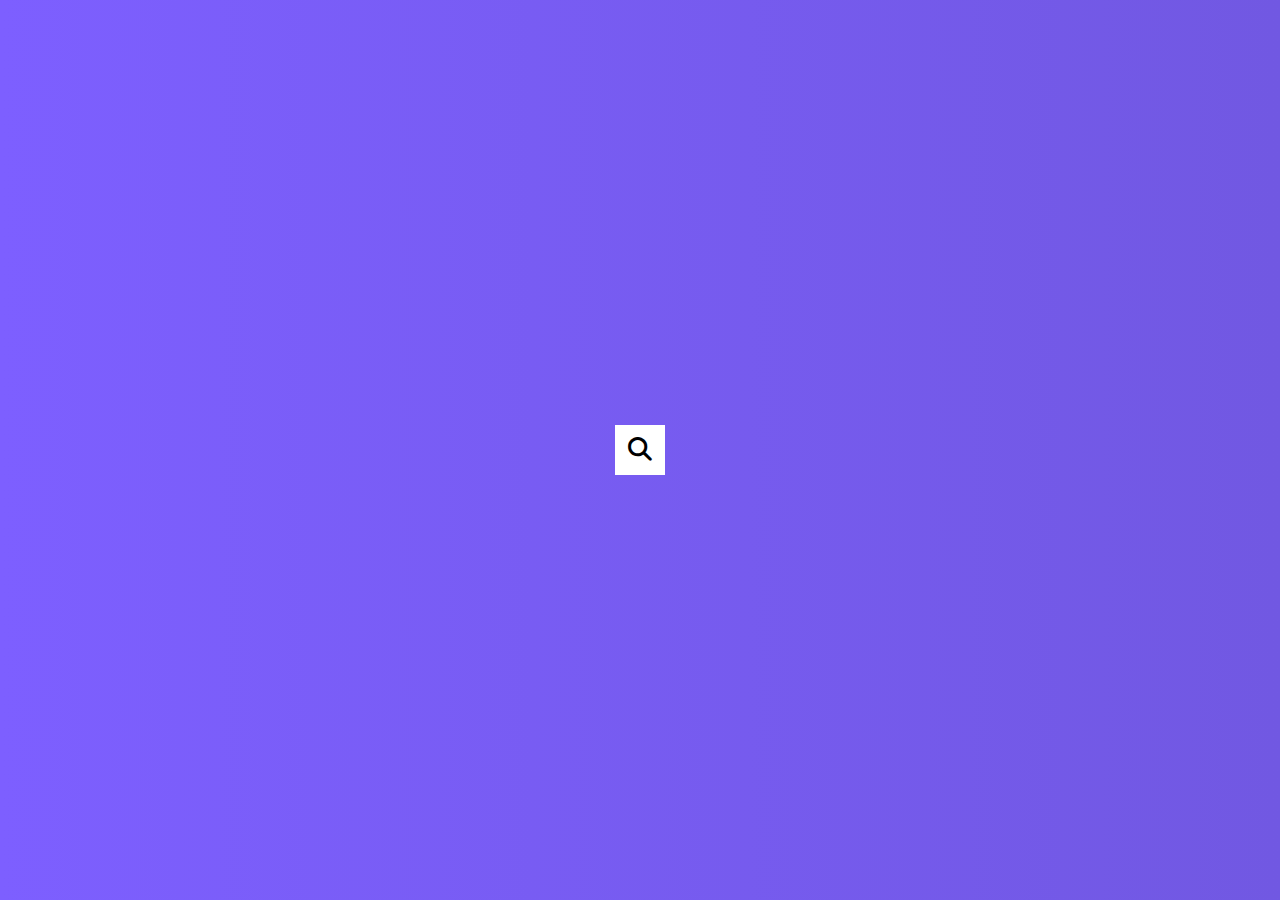
<file: hidden-search/index.html>
<!DOCTYPE html>
<html lang="en">
  <head>
    <meta charset="UTF-8" />
    <meta name="viewport" content="width=device-width, initial-scale=1.0" />
    <title>Hidden Search</title>
    <link rel="stylesheet" href="style.css" />
    <link
      rel="stylesheet"
      href="https://cdnjs.cloudflare.com/ajax/libs/font-awesome/6.7.2/css/all.min.css"
      integrity="sha512-Evv84Mr4kqVGRNSgIGL/F/aIDqQb7xQ2vcrdIwxfjThSH8CSR7PBEakCr51Ck+w+/U6swU2Im1vVX0SVk9ABhg=="
      crossorigin="anonymous"
      referrerpolicy="no-referrer"
    />
  </head>
  <body>
    <div class="search">
      <input type="text" class="input" placeholder="Search..." />
      <button class="btn">
        <i class="fas fa-search"></i>
      </button>
    </div>
    <script src="script.js"></script>
  </body>
</html>
</file>
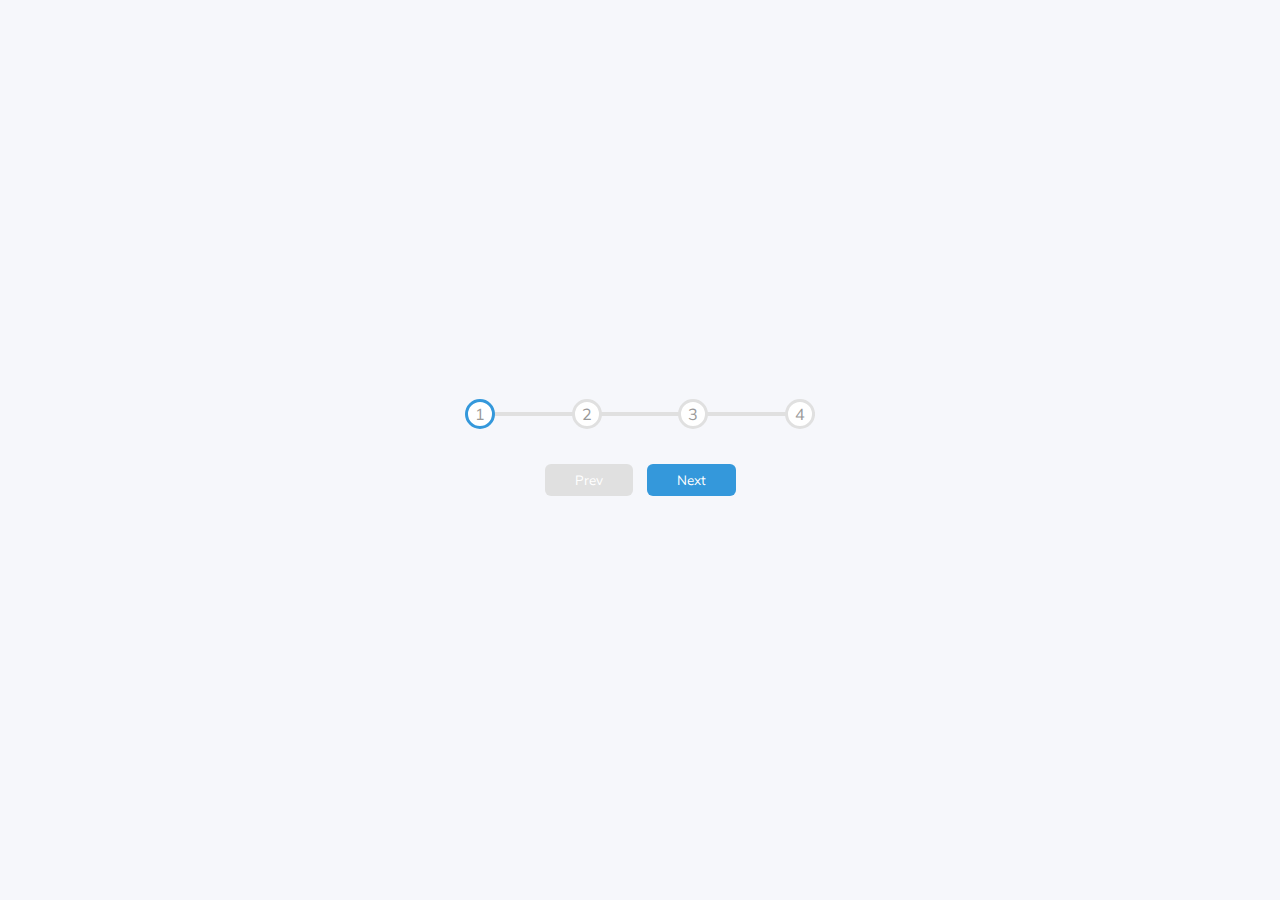
<file: progress-steps/index.html>
<!DOCTYPE html>
<html lang="en">
  <head>
    <meta charset="UTF-8" />
    <meta name="viewport" content="width=device-width, initial-scale=1.0" />
    <title>Progress Steps</title>
    <link rel="stylesheet" href="style.css" />
    <!-- <link
      rel="stylesheet"
      href="https://cdnjs.cloudflare.com/ajax/libs/font-awesome/6.7.2/css/all.min.css"
      integrity="sha512-Evv84Mr4kqVGRNSgIGL/F/aIDqQb7xQ2vcrdIwxfjThSH8CSR7PBEakCr51Ck+w+/U6swU2Im1vVX0SVk9ABhg=="
      crossorigin="anonymous"
      referrerpolicy="no-referrer"
    /> -->
  </head>
  <body>
    <div class="container">
      <div class="progress-container">
        <div class="progress" id="progress"></div>
        <div class="circle active">1</div>
        <div class="circle">2</div>
        <div class="circle">3</div>
        <div class="circle">4</div>
      </div>
      <button class="btn" id="prev" disabled>Prev</button>
      <button class="btn" id="next">Next</button>
    </div>

    <script src="script.js"></script>
  </body>
</html>
</file>
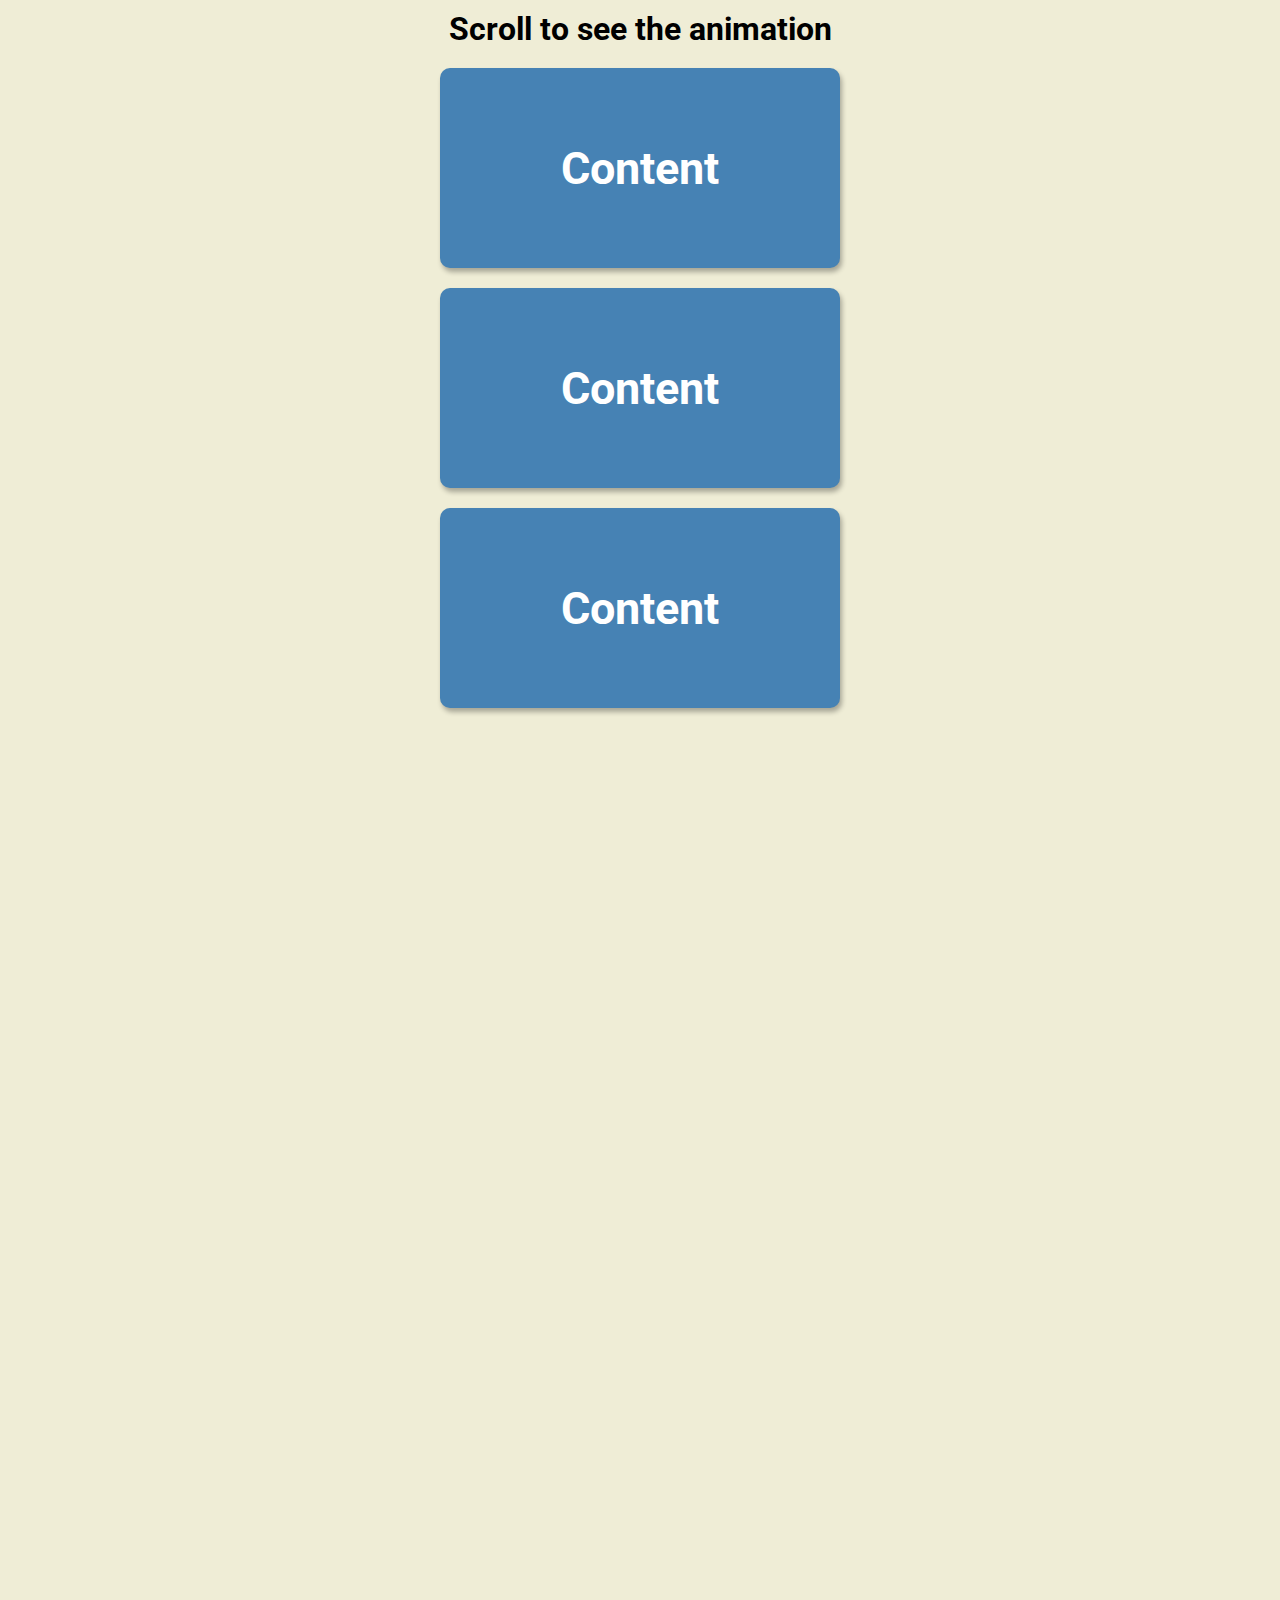
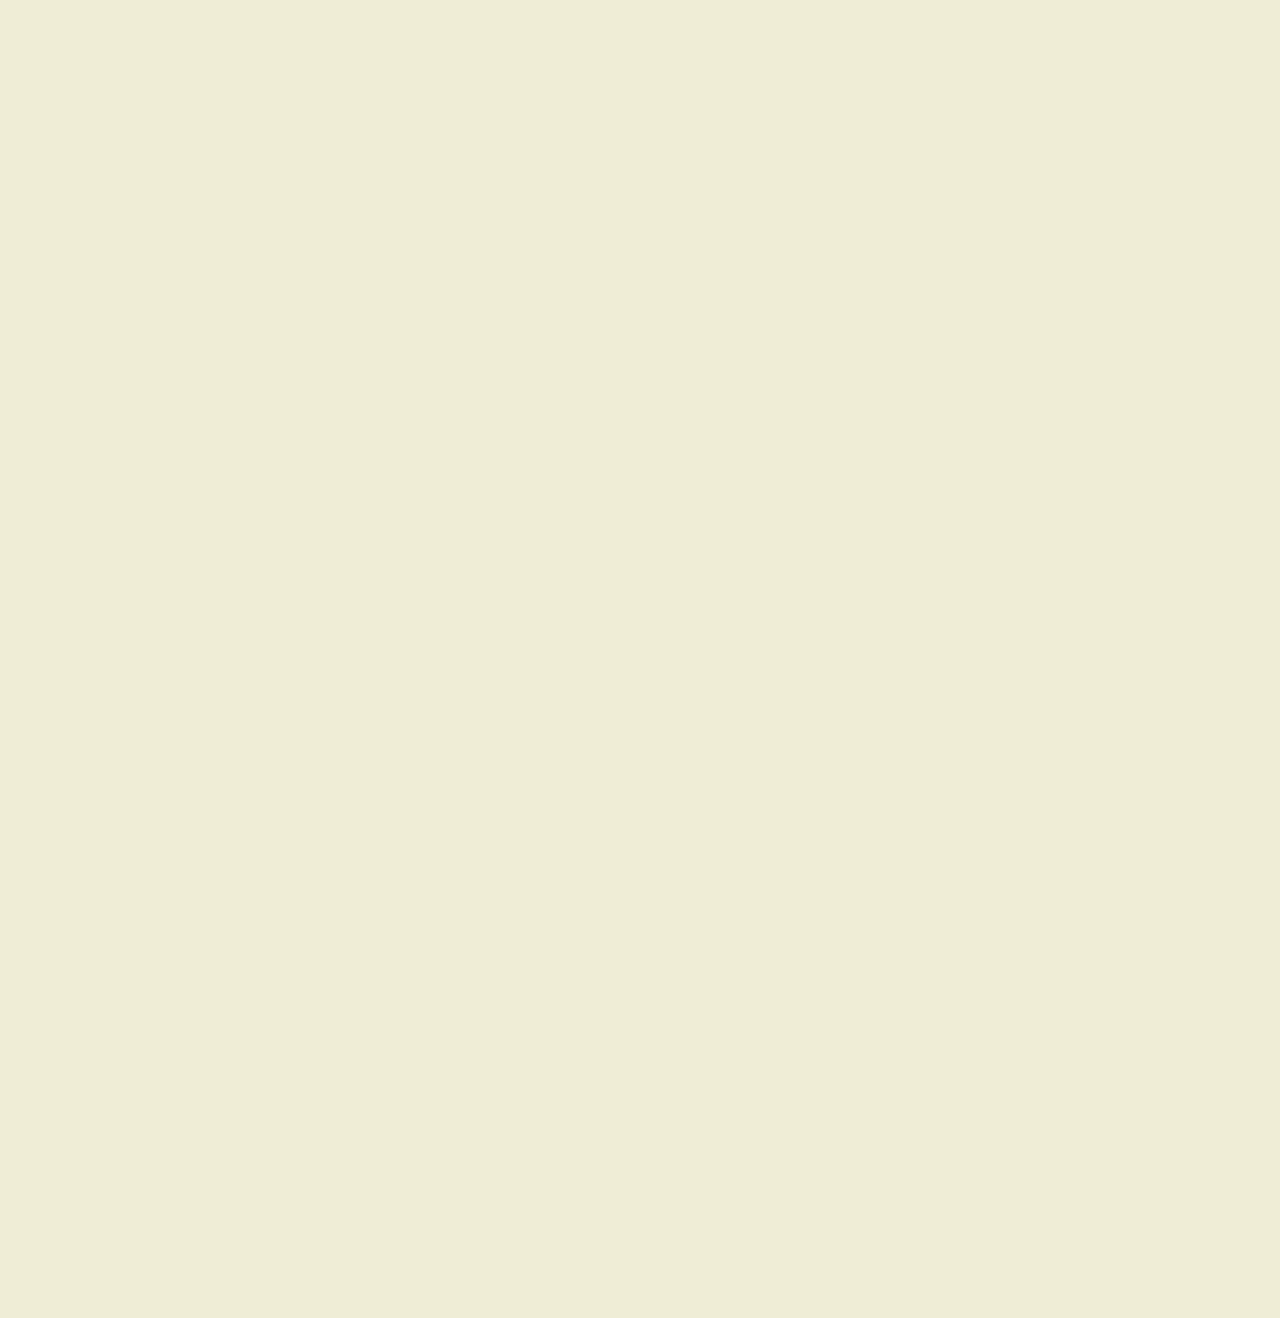
<file: scroll-animation/index.html>
<!DOCTYPE html>
<html lang="en">
  <head>
    <meta charset="UTF-8" />
    <meta name="viewport" content="width=device-width, initial-scale=1.0" />
    <title>Scroll Animation</title>
    <link rel="stylesheet" href="style.css" />
    <!-- <link
      rel="stylesheet"
      href="https://cdnjs.cloudflare.com/ajax/libs/font-awesome/6.7.2/css/all.min.css"
      integrity="sha512-Evv84Mr4kqVGRNSgIGL/F/aIDqQb7xQ2vcrdIwxfjThSH8CSR7PBEakCr51Ck+w+/U6swU2Im1vVX0SVk9ABhg=="
      crossorigin="anonymous"
      referrerpolicy="no-referrer"
    /> -->
  </head>
  <body>
    <h1>Scroll to see the animation</h1>
    <div class="box"><h2>Content</h2></div>
    <div class="box"><h2>Content</h2></div>
    <div class="box"><h2>Content</h2></div>
    <div class="box"><h2>Content</h2></div>
    <div class="box"><h2>Content</h2></div>
    <div class="box"><h2>Content</h2></div>
    <div class="box"><h2>Content</h2></div>
    <div class="box"><h2>Content</h2></div>
    <div class="box"><h2>Content</h2></div>
    <div class="box"><h2>Content</h2></div>
    <div class="box"><h2>Content</h2></div>
    <div class="box"><h2>Content</h2></div>
    <div class="box"><h2>Content</h2></div>
    <script src="script.js"></script>
  </body>
</html>
</file>
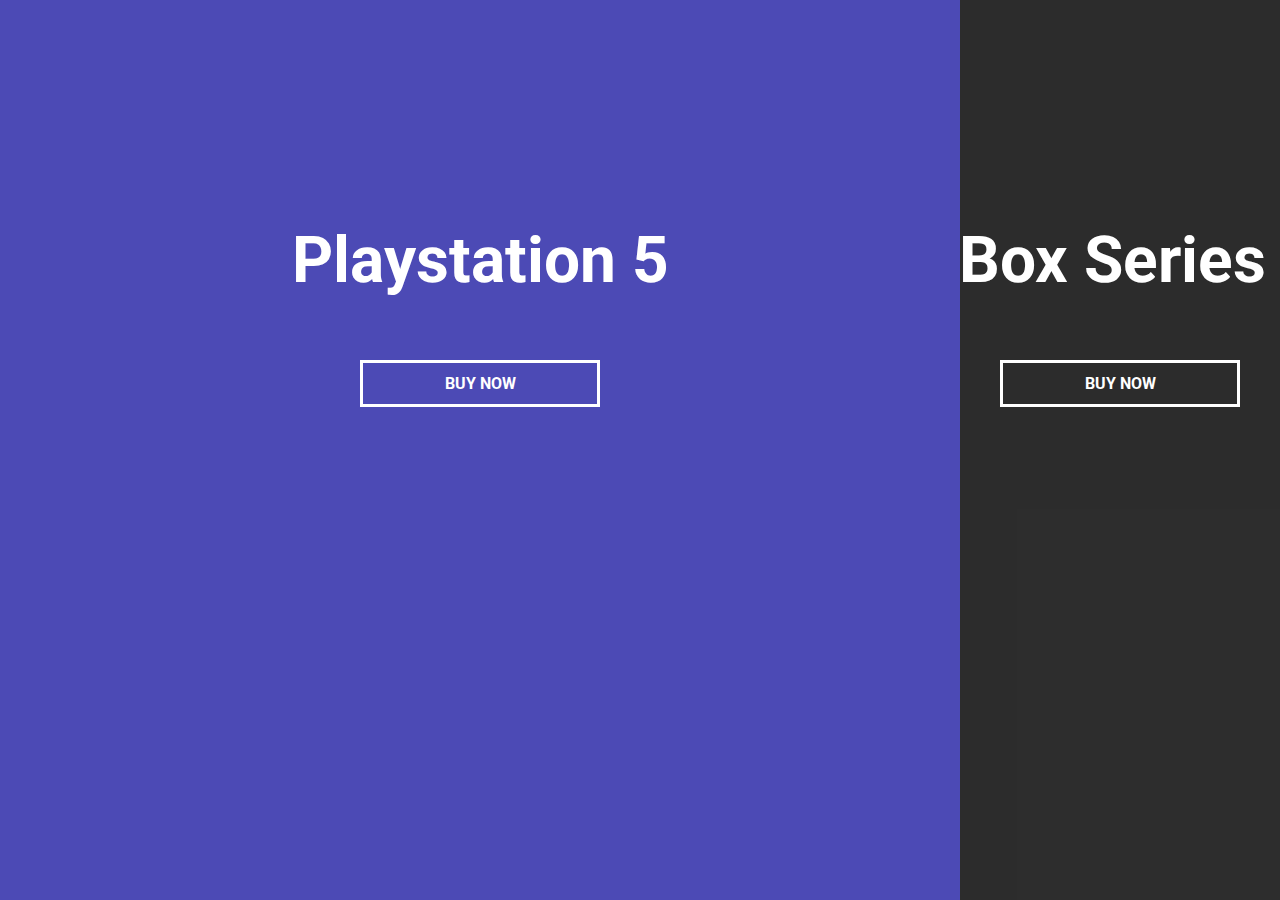
<file: split-landing-page/index.html>
<!DOCTYPE html>
<html lang="en">
  <head>
    <meta charset="UTF-8" />
    <meta name="viewport" content="width=device-width, initial-scale=1.0" />
    <title>Split Landing Page</title>
    <link rel="stylesheet" href="style.css" />
    <!-- <link
      rel="stylesheet"
      href="https://cdnjs.cloudflare.com/ajax/libs/font-awesome/6.7.2/css/all.min.css"
      integrity="sha512-Evv84Mr4kqVGRNSgIGL/F/aIDqQb7xQ2vcrdIwxfjThSH8CSR7PBEakCr51Ck+w+/U6swU2Im1vVX0SVk9ABhg=="
      crossorigin="anonymous"
      referrerpolicy="no-referrer"
    /> -->
  </head>
  <body>
    <div class="container">
      <div class="split left">
        <h1>Playstation 5</h1>
        <a href="#" class="btn">Buy Now</a>
      </div>
      <div class="split right">
        <h1>XBox Series X</h1>
        <a href="#" class="btn">Buy Now</a>
      </div>
    </div>

    <script src="script.js"></script>
  </body>
</html>
</file>
<file: hidden-search/style.css>
@import url("https://fonts.googleapis.com/css2?family=Roboto:ital,wght@0,400;0,700&display=swap");

* {
  box-sizing: border-box;
}

body {
  background-image: linear-gradient(90deg, #7d5fff, #7158e2);
  font-family: "Roboto", sans-serif;
  display: flex;
  align-items: center;
  justify-content: center;
  height: 100vh;
  overflow: hidden;
  margin: 0;
}

.search {
  position: relative;
  height: 50px;
}

.input {
  background-color: #fff;
  border: 0;
  font-size: 18px;
  padding: 15px;
  height: 50px;
  width: 50px;
  transition: width 0.3s ease;
}

.btn {
  background-color: #fff;
  border: 0;
  cursor: pointer;
  font-size: 24px;
  position: absolute;
  top: 0;
  left: 0;
  height: 50px;
  width: 50px;
  transition: transform 0.3s ease;
}

.btn:focus,
.input:focus {
  outline: none;
}

.search.active .input {
  width: 200px;
}

.search.active .btn {
  transform: translateX(198px);
}
</file>
<file: progress-steps/style.css>
@import url("https://fonts.googleapis.com/css2?family=Muli&display=swap");

:root {
  --line-border-fill: #3498db;
  --line-border-empty: #e0e0e0;
}

* {
  box-sizing: border-box;
}

body {
  background-color: #f6f7fb;
  font-family: "Muli", sans-serif;
  display: flex;
  align-items: center;
  justify-content: center;
  height: 100vh;
  overflow: hidden;
  margin: 0;
}

.container {
  text-align: center;
}

.progress-container {
  display: flex;
  justify-content: space-between;
  position: relative;
  margin-bottom: 30px;
  max-width: 100%;
  width: 350px;
}

.progress-container::before {
  content: "";
  background-color: var(--line-border-empty);
  position: absolute;
  top: 50%;
  left: 0;
  transform: translateY(-50%);
  height: 4px;
  width: 100%;
  z-index: -1;
}

.progress {
  background-color: var(--line-border-fill);
  position: absolute;
  top: 50%;
  left: 0;
  transform: translateY(-50%);
  height: 4px;
  width: 0%;
  z-index: -1;
  transition: 0.4s ease;
}

.circle {
  background-color: #fff;
  color: #999;
  border-radius: 50%;
  height: 30px;
  width: 30px;
  display: flex;
  align-items: center;
  justify-content: center;
  border: 3px solid var(--line-border-empty);
  transition: 0.4s ease;
}

.circle.active {
  border-color: var(--line-border-fill);
}

.btn {
  background-color: var(--line-border-fill);
  color: #fff;
  border: 0;
  border-radius: 6px;
  cursor: pointer;
  font-family: inherit;
  padding: 8px 30px;
  margin: 5px;
  font-size: 14ox;
}

.btn:active {
  transform: scale(0.98);
}

.btn:focus {
  outline: 0;
}

.btn:disabled {
  background-color: var(--line-border-empty);
  cursor: not-allowed;
}
</file>
<file: scroll-animation/style.css>
@import url("https://fonts.googleapis.com/css2?family=Roboto:ital,wght@0,400;0,700&display=swap");

* {
  box-sizing: border-box;
}

body {
  background-color: #efedd6;
  font-family: "Roboto", sans-serif;
  display: flex;
  flex-direction: column;
  align-items: center;
  justify-content: center;
  margin: 0;
  overflow-x: hidden;
}

h1 {
  margin: 10px;
}

.box {
  background-color: steelblue;
  color: #fff;
  display: flex;
  align-items: center;
  justify-content: center;
  width: 400px;
  height: 200px;
  margin: 10px;
  border-radius: 10px;
  box-shadow: 2px 4px 5px rgba(0, 0, 0, 0.3);
  transform: translateX(400%);
  transition: transform 0.4s ease;
}

.box:nth-last-of-type(even) {
  transform: translateX(-400%);
  transition: transform 0.4s ease;
}

.box.show {
  transform: translateX(0);
}

.box h2 {
  font-size: 45px;
}
</file>
<file: split-landing-page/style.css>
@import url("https://fonts.googleapis.com/css2?family=Roboto:ital,wght@0,400;0,700&display=swap");

:root {
  --left-bg-color: rgba(87, 84, 236, 0.7);
  --right-bg-color: rgba(43, 43, 43, 0.8);
  --left-btn-hover-color: rgba(87, 84, 236, 1);
  --right-btn-hover-color: rgba(28, 122, 28, 1);
  --hover-width: 75%;
  --other-width: 25%;
  --speed: 1000ms;
}

* {
  box-sizing: border-box;
}

body {
  font-family: "Roboto", sans-serif;
  height: 100vh;
  overflow: hidden;
  margin: 0;
}

h1 {
  font-size: 4rem;
  color: #fff;
  position: absolute;
  left: 50%;
  top: 20%;
  transform: translateX(-50%);
  white-space: nowrap;
}

.btn {
  position: absolute;
  display: flex;
  align-items: center;
  justify-content: center;
  left: 50%;
  top: 40%;
  transform: translateX(-50%);
  text-decoration: none;
  color: #fff;
  border: #fff solid 0.2rem;
  font-size: 1rem;
  font-weight: bold;
  text-transform: uppercase;
  width: 15rem;
  padding: 1.5rex;
}

.split.split.left .btn:hover {
  background-color: var(--left-btn-hover-color);
  border-color: var(--left-btn-hover-color);
}

.split.right .btn:hover {
  background-color: var(--right-btn-hover-color);
  border-color: var(--right-btn-hover-color);
}

.container {
  position: relative;
  width: 100%;
  height: 100%;
  background: #333;
}

.split {
  position: absolute;
  width: 50%;
  height: 100%;
  overflow: hidden;
}

.split.left {
  left: 0;
  background: url("https://raw.githubusercontent.com/bradtraversy/50projects50days/refs/heads/master/split-landing-page/ps.jpg");
  background-repeat: no-repeat;
  background-size: cover;
}

.split.left::before {
  content: "";
  position: absolute;
  width: 100%;
  height: 100%;
  background-color: var(--left-bg-color);
}

.split.right {
  right: 0;
  background: url("https://raw.githubusercontent.com/bradtraversy/50projects50days/refs/heads/master/split-landing-page/xbox.jpg");
  background-repeat: no-repeat;
  background-size: cover;
}

.split.right::before {
  content: "";
  position: absolute;
  width: 100%;
  height: 100%;
  background-color: var(--right-bg-color);
}

.split.right,
.split.left,
.split.right::before,
.split.left::before {
  transition: all var(--speed) ease-in-out;
}

.hover-left .left {
  width: var(--hover-width);
}

.hover-left .right {
  width: var(--other-width);
}

.hover-right .right {
  width: var(--hover-width);
}

.hover-right .left {
  width: var(--other-width);
}

@media (max-width: 800px) {
  h1 {
    font-size: 2rem;
    top: 30%;
  }

  .btn {
    width: 12rem;
    padding: 1.2rem;
  }
}
</file>
